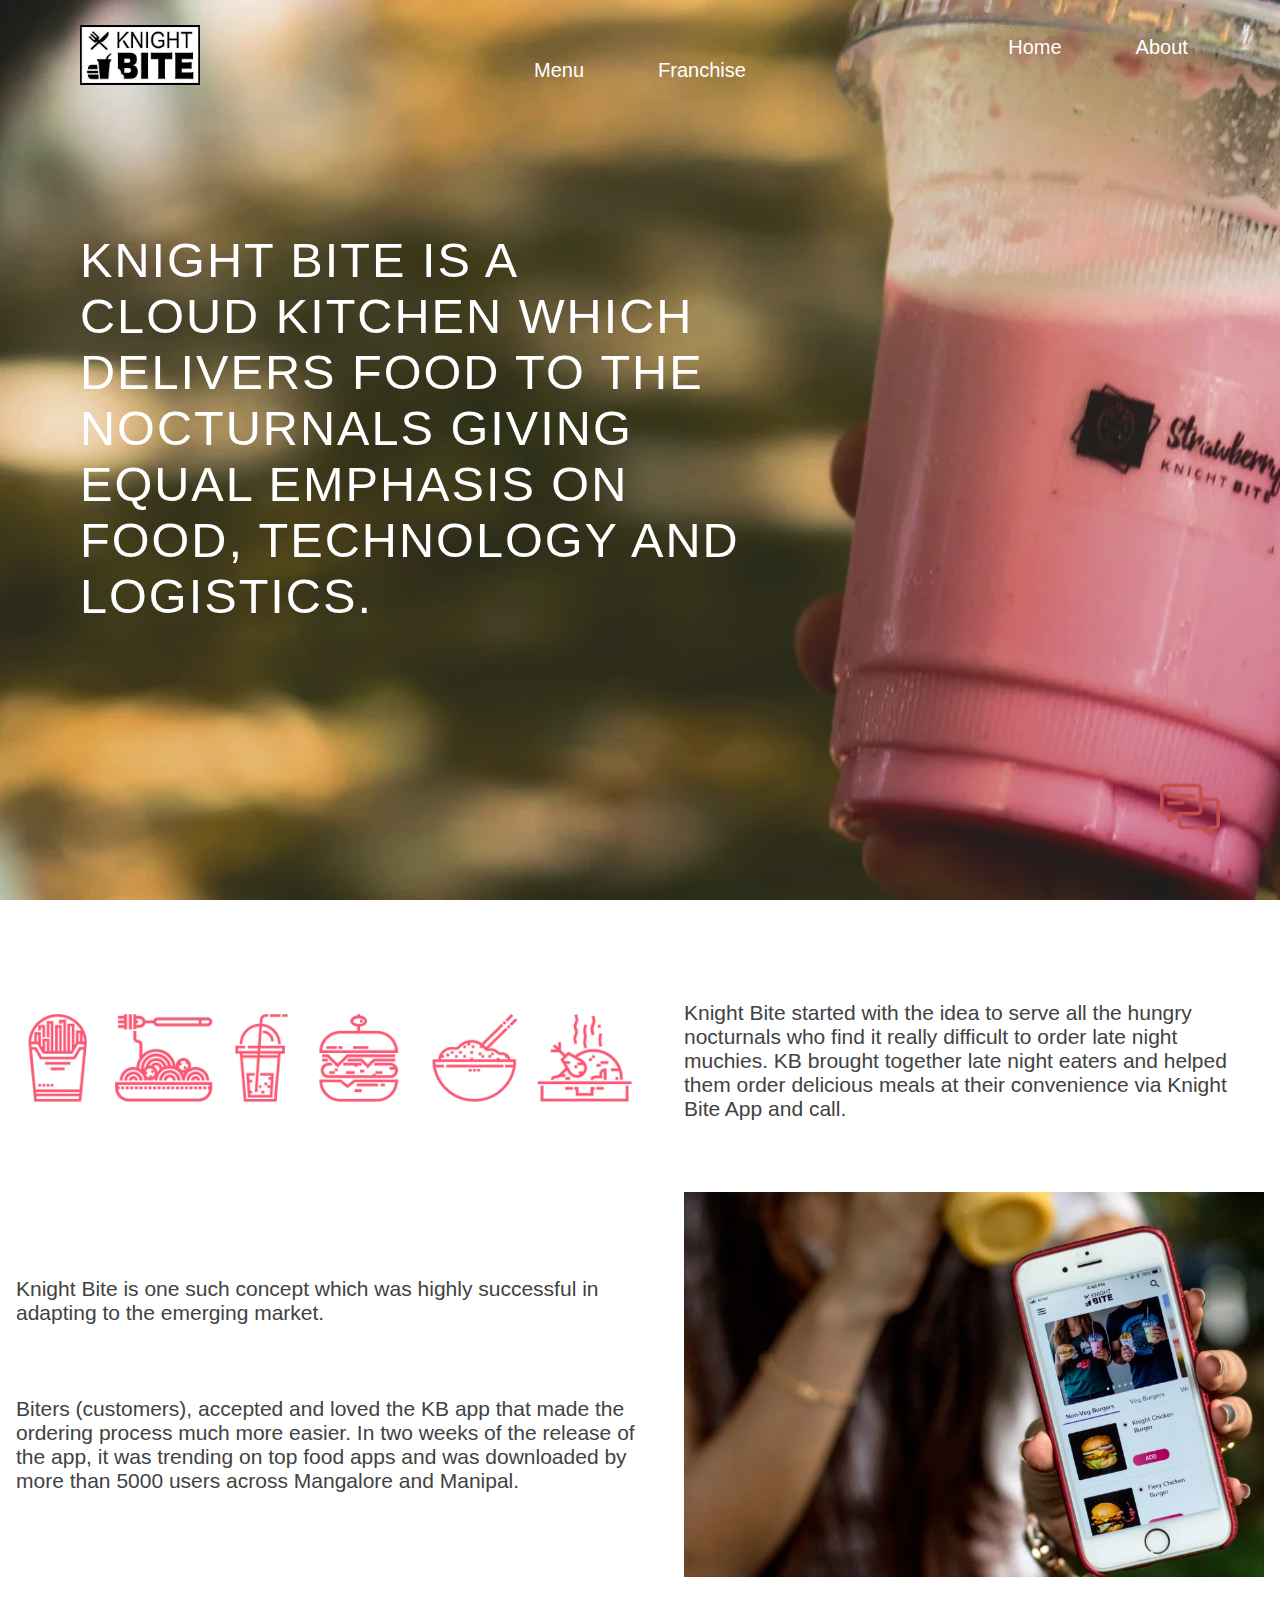
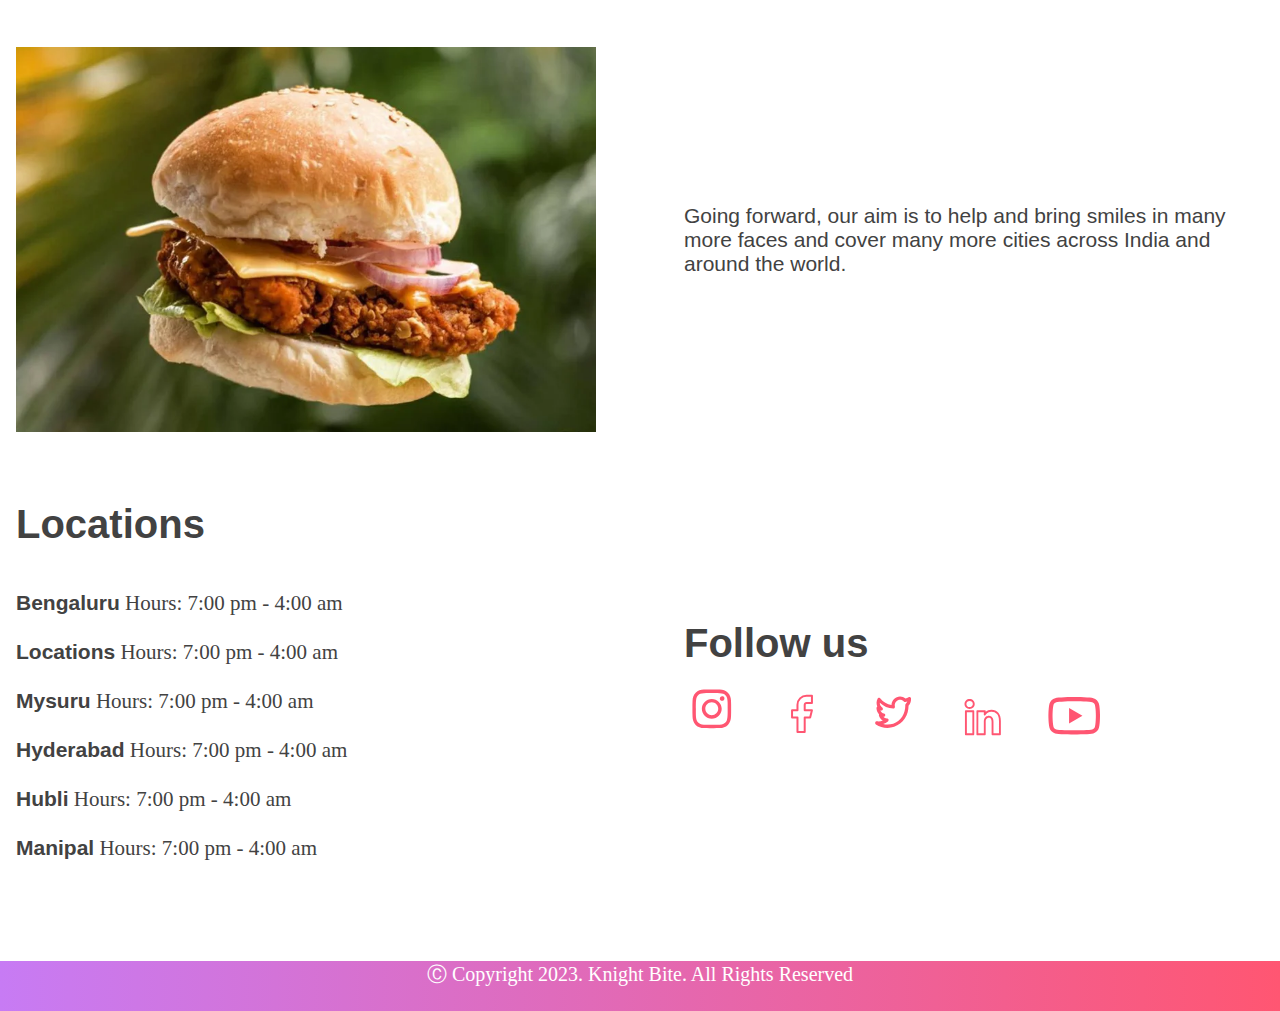
<file: About/about.html>
<!DOCTYPE html>
<html lang="en">

<head>
    <meta charset="UTF-8">
    <meta http-equiv="X-UA-Compatible" content="IE=edge">
    <meta name="viewport" content="width=device-width, initial-scale=1.0">
    <title>About</title>
    <link rel="stylesheet" href="./about.css">
</head>

<body>
    <a href="../Home/index.html"><img class="knight_Bite_Logo" src="./img_About/knight_Bite_logo.jpg" alt=""></a>

    <div class="bar1">
        <div class="bar11">
            <br><br>
            &nbsp;&nbsp;&nbsp;&nbsp;&nbsp;&nbsp;&nbsp;&nbsp;&nbsp;&nbsp;&nbsp;&nbsp;&nbsp;&nbsp;&nbsp;&nbsp;&nbsp;&nbsp;&nbsp;&nbsp;&nbsp;
            &nbsp;&nbsp;&nbsp;&nbsp;&nbsp;&nbsp;&nbsp;&nbsp;&nbsp;&nbsp;&nbsp;&nbsp;&nbsp;&nbsp;&nbsp;&nbsp;&nbsp;&nbsp;&nbsp;&nbsp;&nbsp;
            &nbsp;&nbsp;&nbsp;&nbsp;&nbsp;&nbsp;&nbsp;&nbsp;&nbsp;&nbsp;&nbsp;&nbsp;&nbsp;&nbsp;&nbsp;&nbsp;&nbsp;&nbsp;&nbsp;&nbsp;&nbsp;&nbsp;&nbsp;&nbsp;&nbsp;&nbsp;&nbsp;&nbsp;&nbsp;&nbsp;&nbsp;&nbsp;&nbsp;
            &nbsp;&nbsp;&nbsp;&nbsp;&nbsp;&nbsp;&nbsp;&nbsp;&nbsp;&nbsp;&nbsp;&nbsp;&nbsp;&nbsp;&nbsp;&nbsp;&nbsp;&nbsp;&nbsp;&nbsp;&nbsp;
            &nbsp;&nbsp;&nbsp;&nbsp;&nbsp;&nbsp;&nbsp;&nbsp;&nbsp;&nbsp;&nbsp;&nbsp;&nbsp;&nbsp;&nbsp;&nbsp;&nbsp;&nbsp;&nbsp;&nbsp;&nbsp;
            &nbsp;&nbsp;&nbsp;&nbsp;&nbsp;&nbsp;&nbsp;&nbsp;&nbsp;&nbsp;&nbsp;&nbsp;&nbsp;&nbsp;&nbsp;&nbsp;&nbsp;&nbsp;&nbsp;&nbsp;&nbsp;&nbsp;&nbsp;&nbsp;&nbsp;&nbsp;&nbsp;&nbsp;&nbsp;&nbsp;&nbsp;&nbsp;&nbsp;
            &nbsp;&nbsp;&nbsp;&nbsp;&nbsp;&nbsp;&nbsp;&nbsp;&nbsp;&nbsp;&nbsp;&nbsp;&nbsp;&nbsp;&nbsp;&nbsp;&nbsp;&nbsp;&nbsp;&nbsp;&nbsp;
            &nbsp;&nbsp;&nbsp;&nbsp;&nbsp;&nbsp;&nbsp;&nbsp;&nbsp;&nbsp;&nbsp;&nbsp;&nbsp;&nbsp;&nbsp;&nbsp;&nbsp;&nbsp;&nbsp;&nbsp;&nbsp;
            &nbsp;&nbsp;&nbsp;&nbsp;&nbsp;&nbsp;&nbsp;&nbsp;&nbsp;&nbsp;&nbsp;&nbsp;
            &nbsp;&nbsp;&nbsp;&nbsp;&nbsp;&nbsp;&nbsp;&nbsp;&nbsp;&nbsp;&nbsp;&nbsp;&nbsp;&nbsp;&nbsp;

            <span><a class="barmenu" href="../Home/index.html">Home</a></span>
            <span><a class="barmenu" href="../About/about.html">About</a></span>
            <span><a class="barmenu" href="../Menu/Menu.html">Menu</a></span>
            <span><a class="barmenu" href="../Franchies/franchies.html">Franchise</a></span>
        </div>
        <div class="bar111">
            <h3 class="bar1text">Knight Bite is a </h3>
            <h3 class="bar1text">cloud kitchen which</h3>
            <h3 class="bar1text">delivers food to the</h3>
            <h3 class="bar1text">nocturnals giving</h3>
            <h3 class="bar1text">equal emphasis on</h3>
            <h3 class="bar1text">food, technology and</h3>
            <h3 class="bar1text">logistics.</h3>
        </div>
    </div>
    <div class="bar2">
        <div class="bar22">
            <img src="./img_About/food-strip-logo.webp" alt="">
        </div>
        <div class="bar22">Knight Bite started with the idea to serve all the hungry nocturnals who find it really
            difficult to
            order late night muchies. KB brought together late night eaters and helped them order delicious meals at
            their convenience via Knight Bite App and call.
        </div>
        <div class="bar22">
            <p class="p1">Knight Bite is one such concept which was highly successful in adapting to the emerging
                market.</p>
            <br><br><br>
            <p class="p1">Biters (customers), accepted and loved the KB app that made the ordering process much more
                easier. In two weeks of the release of the app, it was trending on top food apps and was downloaded by
                more than 5000 users across Mangalore and Manipal.</p>
        </div>
        <div class="bar22">
            <img src="./img_About/app-menu-logo.webp" alt="" height="385px" width="580px">
        </div>
        <div class="bar22">
            <img src="./img_About/burger-logo.webp" alt="" height="385px" width="580px">
        </div>
        <div class="bar22">
            Going forward, our aim is to help and bring smiles in many more faces and cover many more cities across
            India and around the world.
        </div>
        <div class="bar22">
            <h1 class="Locations">Locations</h1>
            <br>
            <p>
                <span class="LocationsSpan">Bengaluru</span>
                <span>Hours: 7:00 pm - 4:00 am</span>
            </p>
            <br>
            <p>
                <span class="LocationsSpan">Locations</span>
                <span>Hours: 7:00 pm - 4:00 am</span>
            </p>
            <br>
            <p>
                <span class="LocationsSpan">Mysuru</span>
                <span>Hours: 7:00 pm - 4:00 am</span>
            </p>
            <br>
            <p>
                <span class="LocationsSpan">Hyderabad</span>
                <span>Hours: 7:00 pm - 4:00 am</span>
            </p>
            <br>
            <p>
                <span class="LocationsSpan">Hubli</span>
                <span>Hours: 7:00 pm - 4:00 am</span>
            </p>
            <br>
            <p>
                <span class="LocationsSpan">Manipal</span>
                <span>Hours: 7:00 pm - 4:00 am</span>
            </p>
        </div>
        <div class="bar22">
            <h1 class="FollowUs">Follow us</h1>
            <div>
                <a href="https://www.instagram.com/knight_bite/"><img src="./img_About/instagram.svg" alt=""
                        style="margin-right: 40px;"></a>
                <a href="https://m.facebook.com/knightbiteIndia/"><img src="./img_About/facebook.svg" alt=""
                        style="margin-right: 40px;"></a>
                <a href="https://mobile.twitter.com/knight_bite"><img src="./img_About/twitter.svg" alt=""
                        style="margin-right: 40px;"></a>
                <a href="https://www.linkedin.com/company/knightbite/"><img src="./img_About/linkedin.svg" alt=""
                        style="margin-right: 40px;"></a>
                <a href="https://www.youtube.com/channel/UCbUM8v6bBtX8mcVFazJ9IQw"><img src="./img_About/youtube.svg"
                        alt="" style="margin-right: 40px;"></a>
            </div>
        </div>
    </div>


    <div class="copyright2">
        <div class="copyright">
            <b class="copyright3">Ⓒ Copyright 2023. Knight Bite. All Rights Reserved</b>
        </div>
    </div>

    <!-- -------------------------------------------------------------------------------------------------------------------------- -->
    <a href=""><img src="./img_About/chat.png" alt="" class="chat"></a>
</body>

</html>
</file>
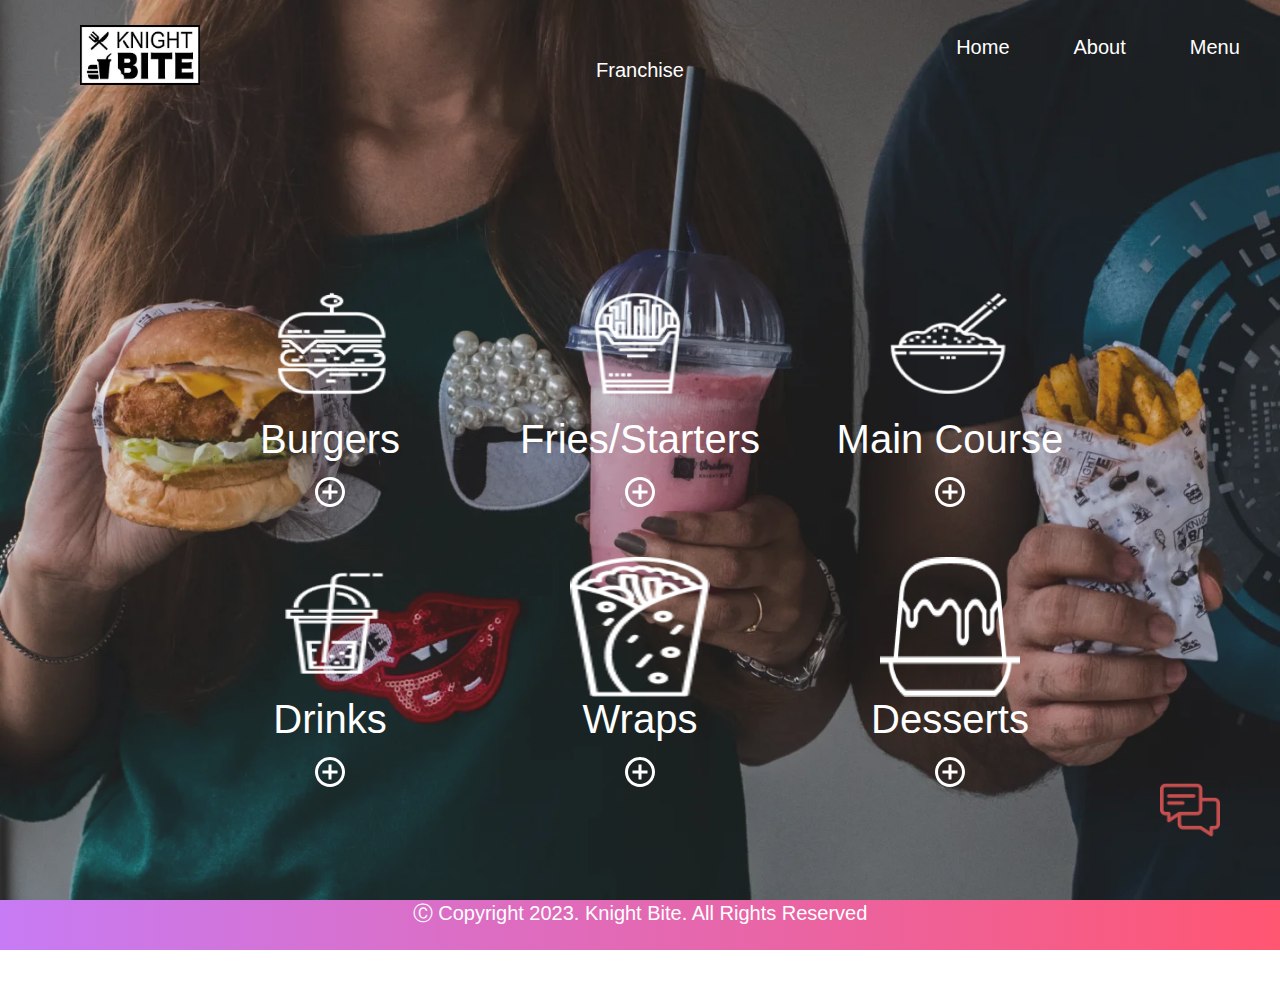
<file: Menu/Menu.html>
<!DOCTYPE html>
<html lang="en">

<head>
    <meta charset="UTF-8">
    <meta http-equiv="X-UA-Compatible" content="IE=edge">
    <meta name="viewport" content="width=device-width, initial-scale=1.0">
    <title>Menu</title>
    <link rel="stylesheet" href="./Menu.css">
</head>

<body>
    <a href="../Home/index.html"><img class="knight_Bite_Logo" src="./img_Menu/knight_Bite_logo.jpg" alt=""></a>


    <div class="bar1">
        <div class="bar11">
            <br><br>
            &nbsp;&nbsp;&nbsp;&nbsp;&nbsp;&nbsp;&nbsp;&nbsp;&nbsp;&nbsp;&nbsp;&nbsp;&nbsp;&nbsp;&nbsp;&nbsp;&nbsp;&nbsp;&nbsp;&nbsp;&nbsp;
            &nbsp;&nbsp;&nbsp;&nbsp;&nbsp;&nbsp;&nbsp;&nbsp;&nbsp;&nbsp;&nbsp;&nbsp;&nbsp;&nbsp;&nbsp;&nbsp;&nbsp;&nbsp;&nbsp;&nbsp;&nbsp;
            &nbsp;&nbsp;&nbsp;&nbsp;&nbsp;&nbsp;&nbsp;&nbsp;&nbsp;&nbsp;&nbsp;&nbsp;&nbsp;&nbsp;&nbsp;&nbsp;&nbsp;&nbsp;&nbsp;&nbsp;&nbsp;&nbsp;&nbsp;&nbsp;&nbsp;&nbsp;&nbsp;&nbsp;&nbsp;&nbsp;&nbsp;&nbsp;&nbsp;
            &nbsp;&nbsp;&nbsp;&nbsp;&nbsp;&nbsp;&nbsp;&nbsp;&nbsp;&nbsp;&nbsp;&nbsp;&nbsp;&nbsp;&nbsp;&nbsp;&nbsp;&nbsp;&nbsp;&nbsp;&nbsp;
            &nbsp;&nbsp;&nbsp;&nbsp;&nbsp;&nbsp;&nbsp;&nbsp;&nbsp;&nbsp;&nbsp;&nbsp;&nbsp;&nbsp;&nbsp;&nbsp;&nbsp;&nbsp;&nbsp;&nbsp;&nbsp;
            &nbsp;&nbsp;&nbsp;&nbsp;&nbsp;&nbsp;&nbsp;&nbsp;&nbsp;&nbsp;&nbsp;&nbsp;&nbsp;&nbsp;&nbsp;&nbsp;&nbsp;&nbsp;&nbsp;&nbsp;&nbsp;&nbsp;&nbsp;&nbsp;&nbsp;&nbsp;&nbsp;&nbsp;&nbsp;&nbsp;&nbsp;&nbsp;&nbsp;
            &nbsp;&nbsp;&nbsp;&nbsp;&nbsp;&nbsp;&nbsp;&nbsp;&nbsp;&nbsp;&nbsp;&nbsp;&nbsp;&nbsp;&nbsp;&nbsp;&nbsp;&nbsp;&nbsp;&nbsp;&nbsp;
            &nbsp;&nbsp;&nbsp;&nbsp;&nbsp;&nbsp;&nbsp;&nbsp;&nbsp;&nbsp;&nbsp;&nbsp;&nbsp;&nbsp;&nbsp;&nbsp;&nbsp;&nbsp;&nbsp;&nbsp;&nbsp;
            &nbsp;&nbsp;&nbsp;&nbsp;&nbsp;&nbsp;&nbsp;&nbsp;&nbsp;&nbsp;&nbsp;&nbsp;
            &nbsp;&nbsp;&nbsp;&nbsp;&nbsp;&nbsp;&nbsp;&nbsp;&nbsp;&nbsp;&nbsp;&nbsp;&nbsp;&nbsp;&nbsp;

            <span><a class="barmenu" href="../Home/index.html">Home</a></span>
            <span><a class="barmenu" href="../About/about.html">About</a></span>
            <span><a class="barmenu" href="../Menu/Menu.html">Menu</a></span>
            <span><a class="barmenu" href="../Franchies/franchies.html">Franchise</a></span>
        </div>
        <div class="content">
            <div class="menu">
                <div class="content_item" data-category="0">
                    <img src="./img_Menu/burger-icon.png" alt="" height="140px" width="140px">
                    <h1 class="hItem">Burgers</h1>
                    <img src="./img_Menu/add-icon.svg" alt="" height="30px" width="30px">
                </div>
                <div class="content_item" data-category="1">
                    <img src="./img_Menu/starters-icon.png" alt="" height="140px" width="140px">
                    <h1 class="hItem">Fries/Starters</h1>
                    <img src="./img_Menu/add-icon (1).svg" alt="" height="30px" width="30px">
                </div>
                <div class="content_item" data-category="2">
                    <img src="./img_Menu/main-course-icon.png" alt="" height="140px" width="140px">
                    <h1 class="hItem">Main Course</h1>
                    <img src="./img_Menu/add-icon (2).svg" alt="" height="30px" width="30px">
                </div>
                <div class="content_item" data-category="3">
                    <img src="./img_Menu/drinks-icon.png" alt="" height="140px" width="140px">
                    <h1 class="hItem">Drinks</h1>
                    <img src="./img_Menu/add-icon (3).svg" alt="" height="30px" width="30px">
                </div>
                <div class="content_item" data-category="4">
                    <img src="./img_Menu/wrap-icon.png" alt="" height="140px" width="140px">
                    <h1 class="hItem">Wraps</h1>
                    <img src="./img_Menu/add-icon (4).svg" alt="" height="30px" width="30px">
                </div>
                <div class="content_item" data-category="5">
                    <img src="./img_Menu/desserts-icon.png" alt="" height="140px" width="140px">
                    <h1 class="hItem">Desserts</h1>
                    <img src="./img_Menu/add-icon (5).svg" alt="" height="30px" width="30px">
                </div>
            </div>
        </div>
    </div>

    <div class="copyright2">
        <div class="copyright">
            <b class="copyright3">Ⓒ Copyright 2023. Knight Bite. All Rights Reserved</b>
        </div>
    </div>
    <!-- ------------------------------------- -->
    <a href=""><img src="./img_Menu/chat.png" alt="" class="chat"></a>

</body>

</html>
</file>
<file: About/about.css>
* {
    margin: 0;
    font-family: "Nunito";
    font-weight: normal;
    margin: 0;
    padding: 0;
}

.bar1 {
    width: 100%;
    height: 100vh;
    background-image: url(./img_About/banner1.webp);
    background-size: cover;
    text-align: center;
}

.knight_Bite_Logo {
    position: fixed;
    top: 25px;
    left: 80px;
    height: 60px;
    width: 120px;
}

.bar111 {
    margin-top: 150px;
    padding-left: 80px;
    letter-spacing: 2px;
}

.barmenu {
    margin: 35px;
    font-size: 20px;
    font-family: sans-serif;
    text-decoration: none;
    color: white;
}

.barmenu:hover {
    color: blueviolet;
}

.bar1text {
    text-transform: uppercase;
    color: white;
    text-align: left;
    font-size: 3.8vw;
    font-family: sans-serif;
    font-family: Impact, Haettenschweiler, 'Arial Narrow Bold', sans-serif;
}

/* ---------------------------------------------------------------------- */

.bar2 {
    margin: 100px 0;
    row-gap: 70px;
    display: grid;
    grid-template-columns: repeat(2, 1fr);
    justify-content: center;
    align-content: center;
    padding: 0 100px;
    column-gap: 40px;
    font-family: sans-serif;
}

.bar22 {
    display: flex;
    flex-direction: column;
    justify-content: center;
    align-items: left;
    font-size: 21px;
    color: #424242;
    font-family: sans-serif;
}

.p1 {
    font-family: sans-serif;
}

.Locations {
    color: #424242;
    font-size: 40px;
    font-weight: 700;
    margin-bottom: 20px;
    font-family: sans-serif;
}

.LocationsSpan {
    color: #424242;
    font-weight: 700;
    font-family: sans-serif;
}

.FollowUs {
    color: #424242;
    font-size: 40px;
    font-weight: 700;
    margin-bottom: 20px;
    font-family: sans-serif;
}

/* -------------------------------------------------- */
.copyright {
    font-size: 20px;
    text-align: center;
    color: white;
    font-family: sans-serif;
}

.copyright2 {
    background: linear-gradient(90deg, #C77BF4 0%, #FF5672 100%);
    height: 50px;
    margin-top: 50px;
}

.copyright3 {
    margin-top: 10px;
}

.chat {
    position: fixed;
    height: 60px;
    width: 60px;
    bottom: 60px;
    right: 60px;
}
</file>
<file: Menu/Menu.css>
* {
    margin: 0;
    font-weight: normal;
    margin: 0;
    padding: 0;
}

.bar1 {
    width: 100%;
    height: 100vh;
    background-image: url(./img_Menu/banner1.webp);
    background-size: cover;
    text-align: center;
}

.knight_Bite_Logo {
    position: fixed;
    top: 25px;
    left: 80px;
    height: 60px;
    width: 120px;
}

.barmenu {
    margin: 30px;
    font-size: 20px;
    font-family: sans-serif;
    text-decoration: none;
    color: white;
}

.barmenu:hover {
    color: blueviolet;
}

/* ------------------------------------------- */
.content {
    height: 100vh;
    width: 100%;
    display: flex;
    align-content: center;
    align-items: center;
    background-position: center !important;
    background-size: cover !important;
    background-repeat: no-repeat !important;
}

.content_item {
    display: flex;
    flex-direction: column;
    align-items: center;
    justify-content: space-evenly;
    cursor: pointer;
}

.menu {
    display: grid;
    padding: 0 200px;
    row-gap: 50px;
    column-gap: 50px;
    width: 100%;
    grid-template-columns: repeat(3, 1fr);
}

.hItem {
    color: #fff;
    font-size: 40px;
    font-family: nicotineregular;
    margin: 0 0 15px;
    font-family: sans-serif;
}

/* --------------------------------------------------- */

.copyright {
    font-size: 20px;
    text-align: center;
    color: white;
    font-family: sans-serif;
}

.copyright2 {
    background: linear-gradient(90deg, #C77BF4 0%, #FF5672 100%);
    height: 50px;
}

.copyright3 {
    margin-top: 10px;
}

.chat {
    position: fixed;
    height: 60px;
    width: 60px;
    bottom: 60px;
    right: 60px;
}
</file>
